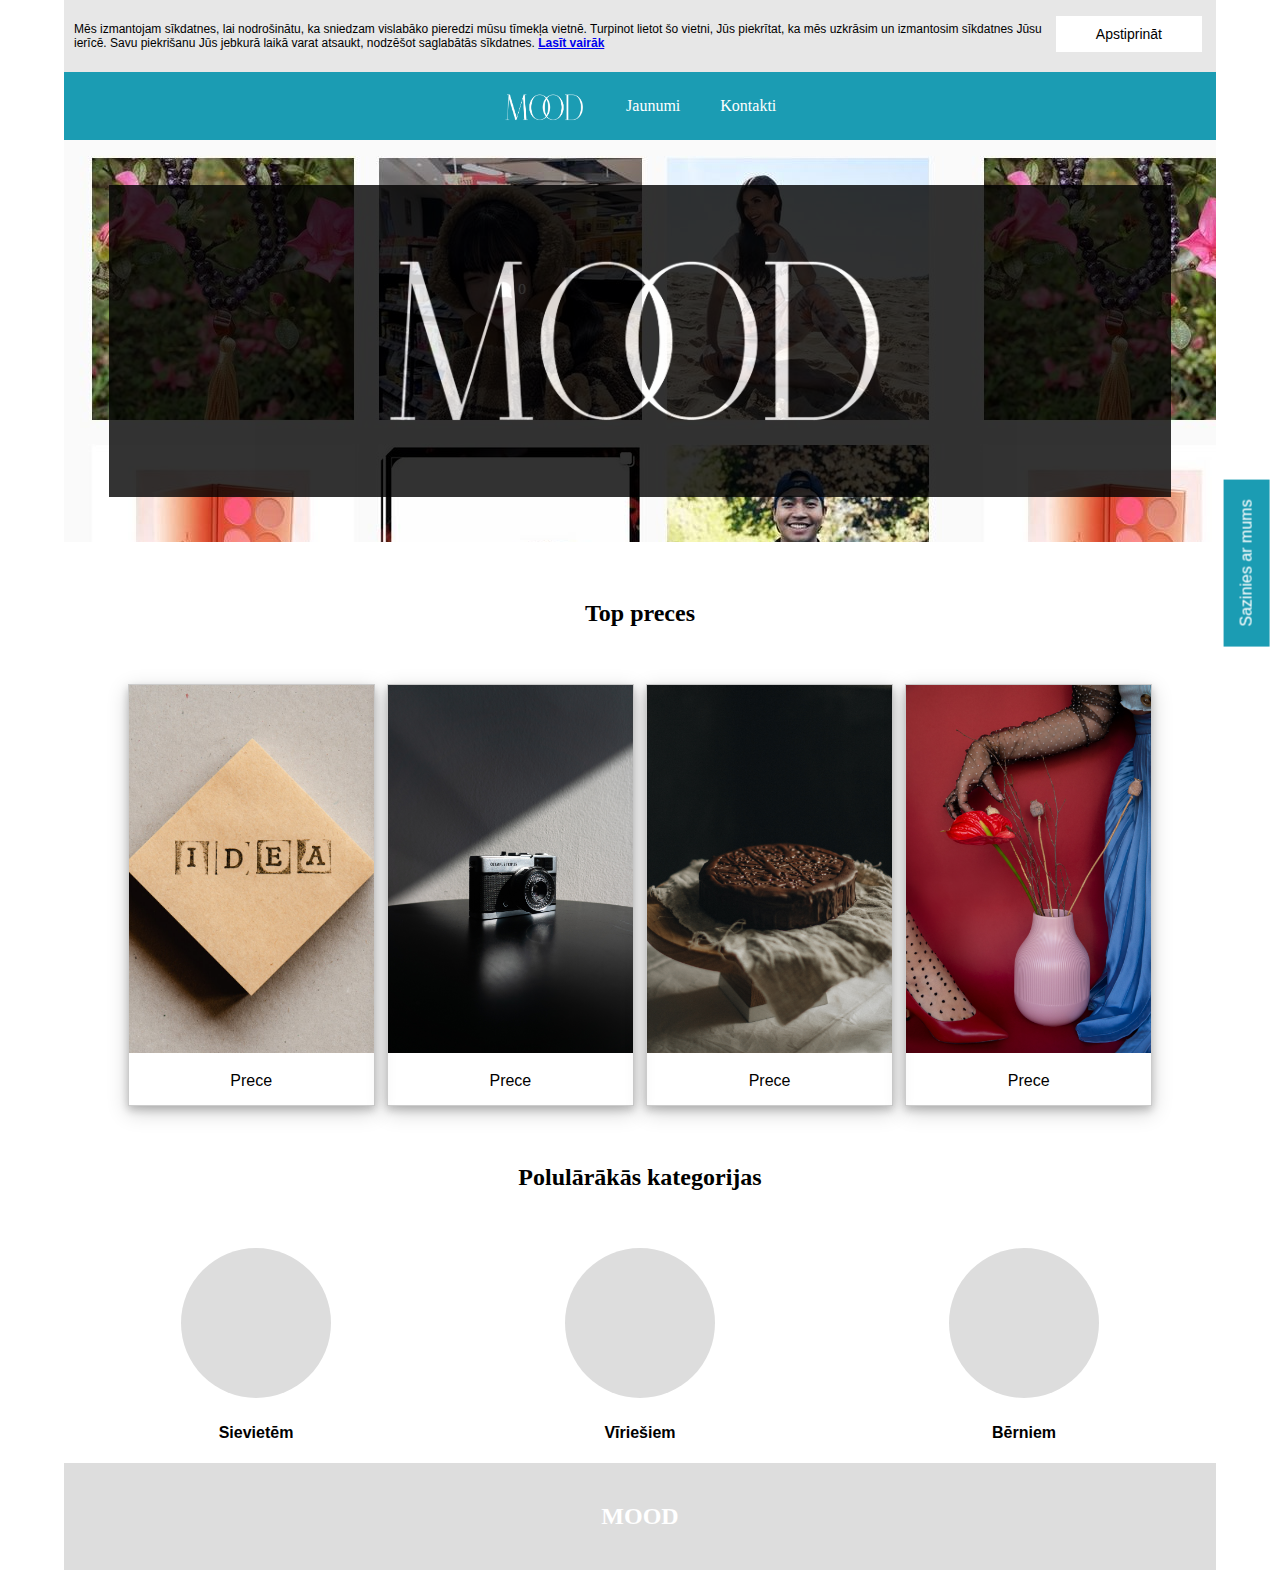
<file: index.html>
<!DOCTYPE html>
<html>
<head>
<title>Mood</title>
<meta charset="UTF-8">
<meta name="viewport" content="width=device-width, initial-scale=1">

</head>
<body>
    <link rel="stylesheet" href="style.css" />

<!-- Note -->
<div class="warnbox">
  <p class="warningtext">Mēs izmantojam sīkdatnes, lai nodrošinātu, ka sniedzam vislabāko pieredzi mūsu tīmekļa vietnē. Turpinot lietot šo vietni, Jūs piekrītat, ka mēs uzkrāsim un izmantosim sīkdatnes Jūsu ierīcē. Savu piekrišanu Jūs jebkurā laikā varat atsaukt, nodzēšot saglabātās sīkdatnes. <b><a href="#">Lasīt vairāk</a></b></p>
<button class="button">Apstiprināt</button>
</div>

<!-- Navigation Bar -->
<div class="navbar">
  <a href="index.html"><img class="mlogo"src="mood_logo_m.png" alt="MoodbyMD"></a>
  <a href="jaunumi.html">Jaunumi</a>
  <a href="kontakti.html">Kontakti</a>
</div>
<!-- Header -->
<div class="header">
  <div class="transbox">
  <img class="logo"src="mood_logo_m.png" alt="MoodbyMD">
  </div>
</div>
<!-- Side Fixed -->
<div class="sidefixed">
  <a href="kontakti.html">Sazinies ar mums</a>
</div>

<!-- Gallery -->
<h2 class="title">Top preces</h2>
<div class="gallerycontainer">
  

<div class="responsive">
  <div class="gallery">
    <a target="_blank" href="pexels-eva-elijas-6475529.jpg">
      <img src="pexels-eva-elijas-6475529.jpg" alt="Cinque Terre" width="600" height="400">
    </a>
    <div class="desc">Prece</div>
  </div>
</div>


<div class="responsive">
  <div class="gallery">
    <a target="_blank" href="pexels-kaique-rocha-3135801.jpg">
      <img src="pexels-kaique-rocha-3135801.jpg" alt="Forest" width="600" height="400">
    </a>
    <div class="desc">Prece</div>
  </div>
</div>
<div class="responsive">
  <div class="gallery">
    <a target="_blank" href="pexels-marta-dzedyshko-2067436.jpg">
      <img src="pexels-marta-dzedyshko-2067436.jpg" alt="Cinque Terre" width="600" height="400">
    </a>
    <div class="desc">Prece</div>
  </div>
</div>


<div class="responsive">
  <div class="gallery">
    <a target="_blank" href="pexels-tamara-velazquez-6467869.jpg">
      <img src="pexels-tamara-velazquez-6467869.jpg" alt="Forest" width="600" height="400">
    </a>
    <div class="desc">Prece</div>
  </div>
</div>


</div>
<!-- Popular category -->
<h2 class="title">Polulārākās kategorijas</h2>
<div class="category">
  
<div class="popular">
  <a href="#"><svg width="150" height="150" viewBox="0 0 27 27" fill="none" xmlns="http://www.w3.org/2000/svg">
    <circle cx="13.5" cy="13.5" r="13.5" fill="#DDDDDD"/>
    </svg>
    
  <h4>Sievietēm</h4></a>
</div>
<div class="popular">
  <a href="#"><svg width="150" height="150" viewBox="0 0 27 27" fill="none" xmlns="http://www.w3.org/2000/svg">
    <circle cx="13.5" cy="13.5" r="13.5" fill="#DDDDDD"/>
    </svg>
    <h4>Vīriešiem</h4></a>
  </div>
  <div class="popular">
    <a href="#"><svg width="150" height="150" viewBox="0 0 27 27" fill="none" xmlns="http://www.w3.org/2000/svg">
      <circle cx="13.5" cy="13.5" r="13.5" fill="#DDDDDD"/>
      </svg>
      <h4>Bērniem</h4></a>
    </div>

  
</div>

<!-- Footer -->
<div class="footer">
  <h2>MOOD</h2>
</div>

</body>
</html>
</file>
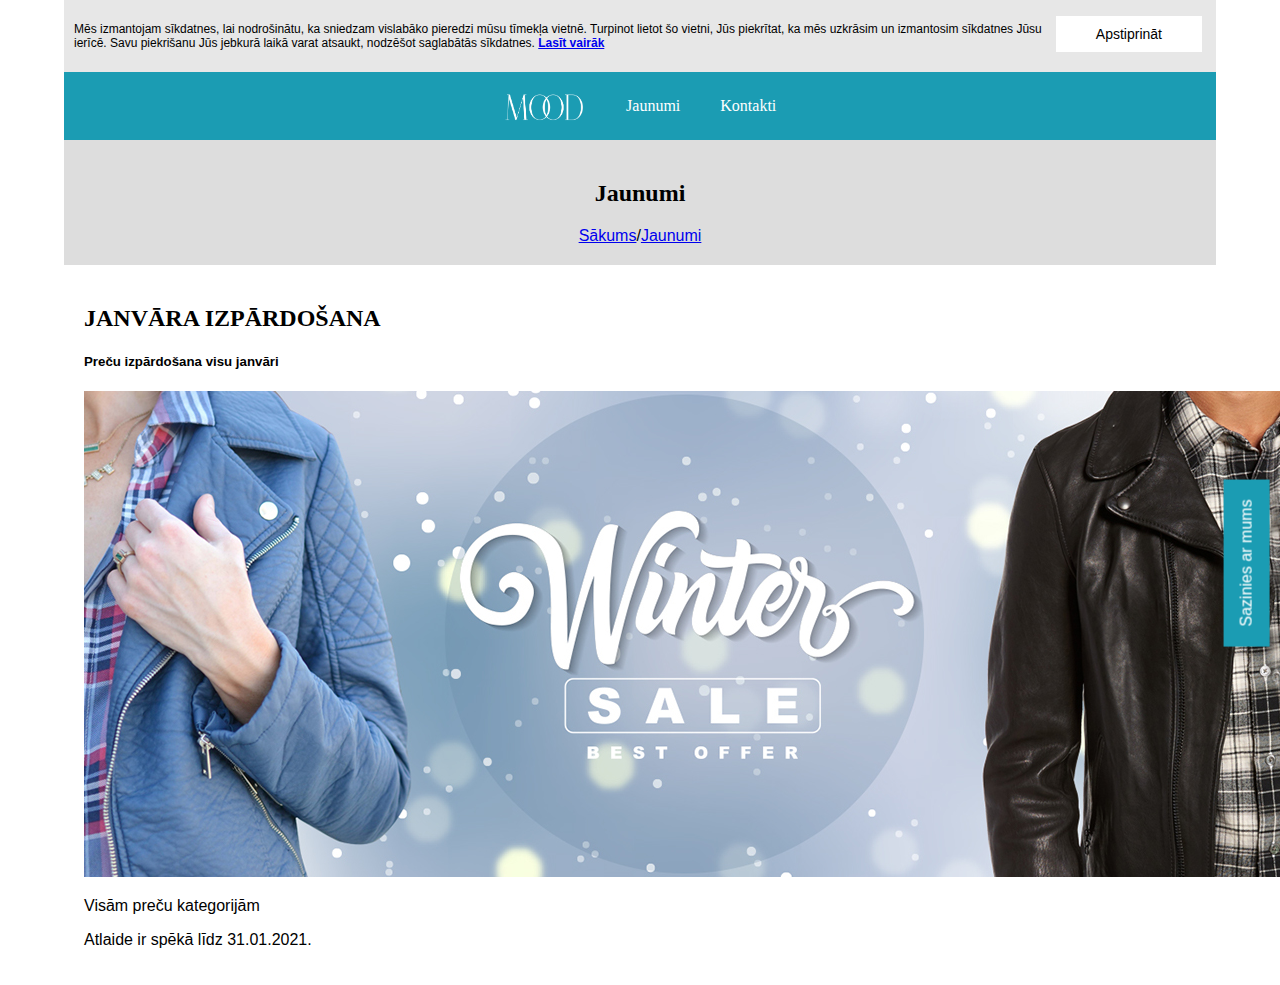
<file: jaunumi.html>
<!DOCTYPE html>
<html>
<head>
<title>Mood</title>
<meta charset="UTF-8">
<meta name="viewport" content="width=device-width, initial-scale=1">

</head>
<body>
    <link rel="stylesheet" href="style.css" />

<!-- Note -->
<div class="warnbox">
    <p class="warningtext">Mēs izmantojam sīkdatnes, lai nodrošinātu, ka sniedzam vislabāko pieredzi mūsu tīmekļa vietnē. Turpinot lietot šo vietni, Jūs piekrītat, ka mēs uzkrāsim un izmantosim sīkdatnes Jūsu ierīcē. Savu piekrišanu Jūs jebkurā laikā varat atsaukt, nodzēšot saglabātās sīkdatnes. <b><a href="#">Lasīt vairāk</a></b></p>
  <button class="button">Apstiprināt</button>
  </div>
  
  <!-- Navigation Bar -->
  <div class="navbar">
    <a href="index.html"><img class="mlogo"src="mood_logo_m.png" alt="MoodbyMD"></a>
  <a href="jaunumi.html">Jaunumi</a>
  <a href="kontakti.html">Kontakti</a>
  </div>

    <!-- Side Fixed -->
<div class="sidefixed">
  <a href="kontakti.html">Sazinies ar mums</a>
  </div>

   <!-- Kontakti header -->
<div class="contactsheader">
  <h2>Jaunumi</h2>
  <a href="#">Sākums</a>/<a href="#">Jaunumi</a>
</div>
<!-- The flexible grid (content) -->

    <div class="main">
      <h2>JANVĀRA IZPĀRDOŠANA</h2>
      <h5>Preču izpārdošana visu janvāri</h5>
      <div class="newsimg"><img src="7dcaa960436865.5a4d145b56f17.jpg" ></div>
      <p>Visām preču kategorijām</p>
      <p>Atlaide ir spēkā līdz 31.01.2021.</p>
      
    </div>
 
  
   
  
  </body>
  </html>
</file>
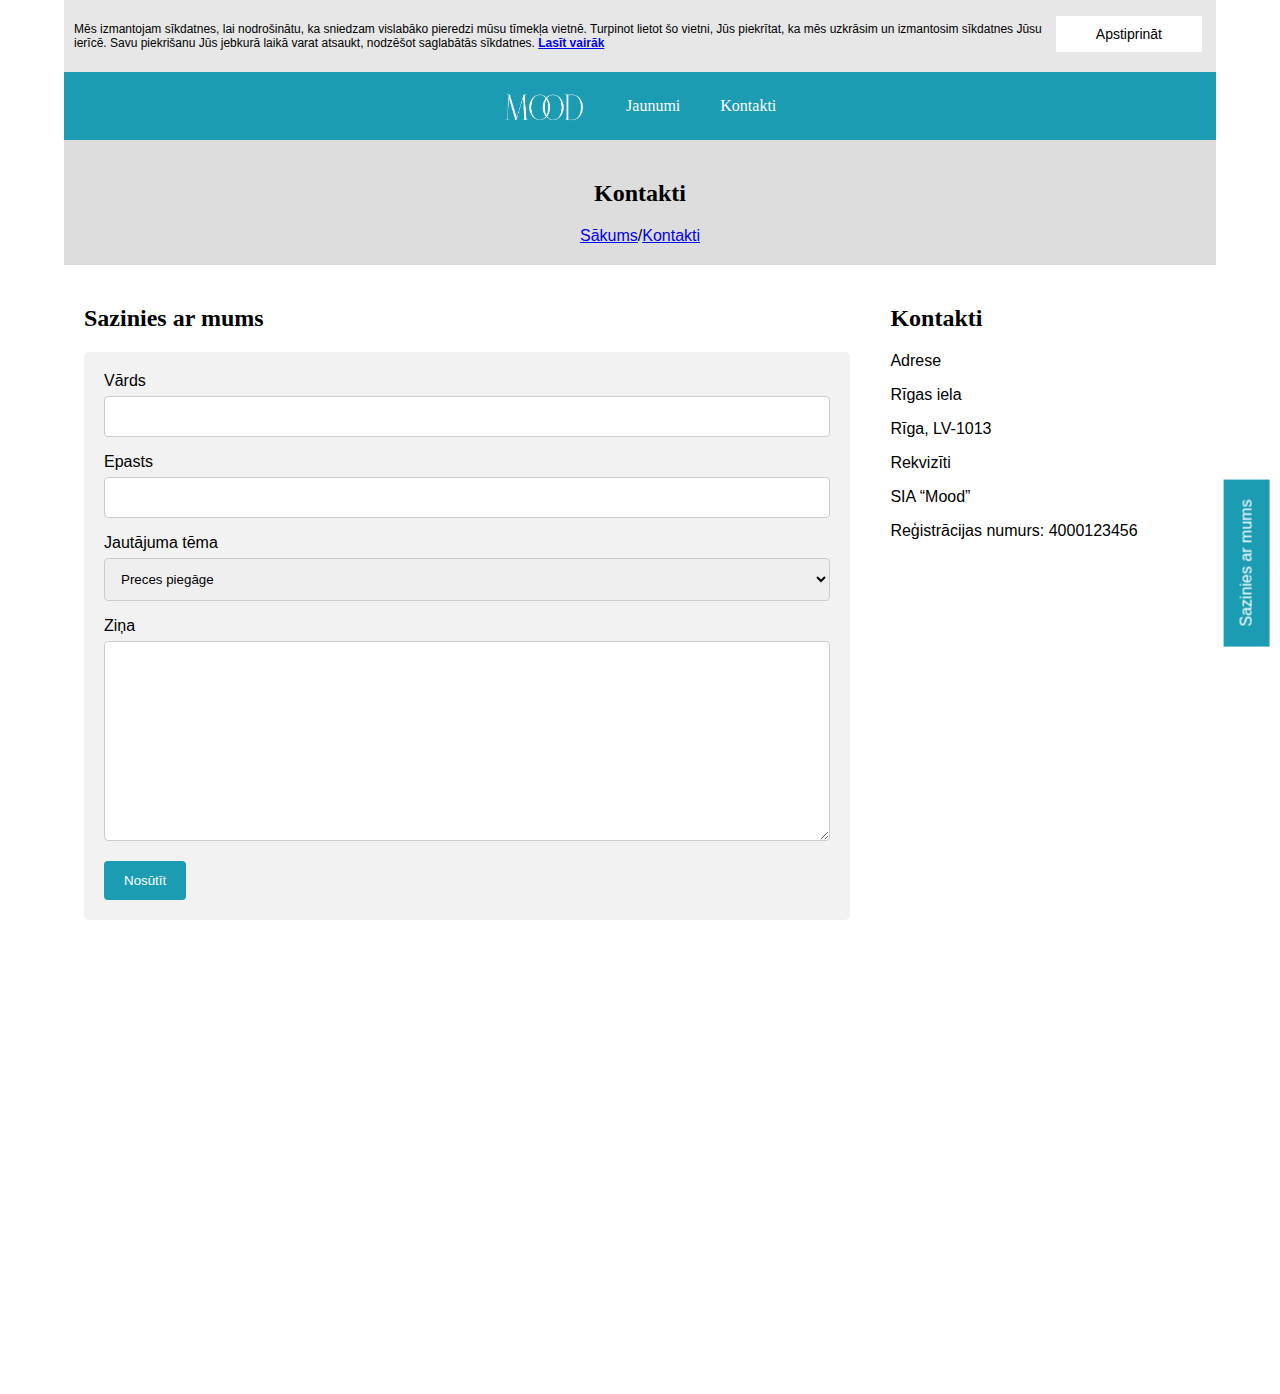
<file: kontakti.html>
<!DOCTYPE html>
<html>
<head>
<title>Mood</title>
<meta charset="UTF-8">
<meta name="viewport" content="width=device-width, initial-scale=1">

</head>
<body>
    <link rel="stylesheet" href="style.css" />

<!-- Note -->
<div class="warnbox">
    <p class="warningtext">Mēs izmantojam sīkdatnes, lai nodrošinātu, ka sniedzam vislabāko pieredzi mūsu tīmekļa vietnē. Turpinot lietot šo vietni, Jūs piekrītat, ka mēs uzkrāsim un izmantosim sīkdatnes Jūsu ierīcē. Savu piekrišanu Jūs jebkurā laikā varat atsaukt, nodzēšot saglabātās sīkdatnes. <b><a href="#">Lasīt vairāk</a></b></p>
  <button class="button">Apstiprināt</button>
  </div>
  
  <!-- Navigation Bar -->
  <div class="navbar">
    <a href="index.html"><img class="mlogo"src="mood_logo_m.png" alt="MoodbyMD"></a>
    <a href="jaunumi.html">Jaunumi</a>
    <a href="kontakti.html">Kontakti</a>
  </div>

    <!-- Side Fixed -->
<div class="sidefixed">
    <a href="kontakti.html">Sazinies ar mums</a>
  </div>

  <!-- Kontakti header -->
<div class="contactsheader">
    <h2>Kontakti</h2>
    <a href="#">Sākums</a>/<a href="#">Kontakti</a>
  </div>

    <!-- Kontakti sazinies -->
<div class="contacts">
    <div class="contactsleft">
        <h2>Sazinies ar mums</h2>
        <div class="container">
          <form action="https://mdrilina.000webhostapp.com/" method="POST" onsubmit="sendMail.bind(this)(event)">
            <label for="fname">Vārds</label>
            <input type="text" id="name" name="name">
        
            <label for="email">Epasts</label>
            <input type="text" id="email" name="email">
              <input type="hidden" name="source">
          
              <label for="theme">Jautājuma tēma</label>
              <select id="theme" name="theme">
                <option value="delivery">Preces piegāge</option>
                <option value="return">Preces atgriešana</option>
                <option value="other">Cits</option>
              </select>
          
              <label for="subject">Ziņa</label>
              <textarea id="subject" name="subject" style="height:200px"></textarea>
          
              <input type="submit" value="Nosūtīt">
            </form>
    </div>
</div>
    <div class=contactsright>
        <h2>Kontakti</h2>
        <p>Adrese</p>
        <p>Rīgas iela</p>
        <p>Rīga, LV-1013</p>
        <p>Rekvizīti</p>
        <p>SIA “Mood”</p>
        <p>Reģistrācijas numurs: 4000123456</p>

    </div>
  </div>

  <iframe src="https://www.google.com/maps/embed?pb=!1m18!1m12!1m3!1d8704.195021552392!2d24.09665523227505!3d56.94796594579916!2m3!1f0!2f0!3f0!3m2!1i1024!2i768!4f13.1!3m3!1m2!1s0x46eecfd7054ee4c5%3A0xf38a7b5d7e78c30f!2sVecr%C4%ABga%2C%20Central%20District%2C%20Riga%2C%20LV-1050!5e0!3m2!1sen!2slv!4v1611427348975!5m2!1sen!2slv" width="100%" height="450" frameborder="0" style="border:0;" allowfullscreen="" aria-hidden="false" tabindex="0"></iframe>

  <script>
    document.querySelector('[name="source"]').value = location.href;

    function sendMail(e) {
        e.preventDefault();
        var xhttp = new XMLHttpRequest();
        xhttp.onreadystatechange = function() {
            if (this.readyState == 4 && this.status == 200) {
            document.getElementById("demo").innerHTML = this.responseText;
            }
        };

        let email = document.getElementById('email');
        let message = document.getElementById('message');
        let source = document.getElementById('source');
        let theme = document.getElementById('theme');
        xhttp.open("POST", this.getAttribute('action'), true);
        xhttp.setRequestHeader("Content-type", "application/x-www-form-urlencoded");
        xhttp.send("email=" + email +  "&message=" + message + "&source=" + source + "&theme=" + theme);
    }
</script>
  </body>
  </html>
</file>
<file: style.css>
/* Style the body */
  body {
    font-family: Arial;
    margin: 0 5% 0 5%;
  }
  h2{
    font-family: Copperplate, Papyrus, fantasy;
  }

  .mlogo{
    height: 30px;
   

  }



  * {
    box-sizing: border-box;
  }

  /*Side fixed*/
  .sidefixed {
    position: fixed;
    transform: rotate(-90deg);
    display: flex;
    background-color: rgb(27, 156, 179);
    justify-content: center;
    top: 60%;
    right: -50px;
  }

  .sidefixed a{
    color: white;
    padding: 14px 20px;
    text-decoration: none;
    text-align: center;
  }
  .sidefixed a:hover {
    background-color: rgb(39, 214, 245);
    color: black;
  }

  
  /* Style the Warning text and button in Top */
  .warnbox{
    background:#e7e7e7;
    padding:10px;
    display: flex;
   
  }
  .warningtext{
    font-size: 12px;
    font: italic;
    padding: 15px, 15px;
  }
  .button{
    background-color: white;
    color: black;
    border: 2px solid #e7e7e7;
    padding: 10px 40px;
    text-align: center;
    text-decoration: none;
    display: inline-block;
    font-size: 14px;
    margin: 4px 2px;
    cursor: pointer;
    height: 40px;

    }
  .button:hover {background-color: #a09f9f;}

  
  /* Header logo */
  .header {
    background-image: url("Instagram_back.JPG");
    padding: 40px;
    text-align: center;
    color: white;
  
  }
  
  .transbox {
 
  margin: 5px;
  background-color: black;
  opacity: 0.8;
  }


.logo {
  
  margin: auto;
  width: 60%;
  padding: 60px;
  }

  .title{
    text-align:center;
    margin: 5%;
  }
  /* Style the top navigation bar */
  .navbar {
    display: flex;
    z-index: 2;
    background-color: rgb(27, 156, 179);
    justify-content: center;
    position: -webkit-sticky;
    position: sticky;
    top: 0px;
  
  }
  
  /* Style the navigation bar links */
  .navbar a {
    color: white;
    padding: 14px 20px;
    text-decoration: none;
    font-family: Copperplate, Papyrus, fantasy;
    text-align: center;
    line-height: 40px;
    display: inline-block;
    vertical-align: middle;
    
  }
  .navbar a img{
    line-height: 40px;
    display: inline-block;
    vertical-align: middle;
  }
  
  /* Change color on hover */
  .navbar a:hover {
    background-color: rgb(39, 214, 245);
    color: black;
  }

  /*Galerry*/
  .gallerycontainer{
    margin: 5%;
    display:flex;
    flex-wrap: wrap;
  }

  .gallery {
    flex: 25%;
    border: 1px solid #ccc;
    box-shadow: 0 4px 8px 0 rgba(0, 0, 0, 0.2), 0 6px 20px 0 rgba(0, 0, 0, 0.19);
  }
  
  .gallery:hover {
    border: 1px solid #777;
  }
  
  .gallery img {
    width: 100%;
    height: auto;
  }
  
  div.desc {
    padding: 15px;
    text-align: center;
  }

  
  
  .responsive {
    padding: 0 6px;
    
    width: 24.99999%;
  }
/* Popular category */
.category {  
  display: flex;
  flex-wrap: wrap;
  box-align: center;
  width: 100%;
  
}
.popular{
  margin: auto;
  text-align: center;
  opacity: 1.0;

}
.popular a{
 text-decoration: none;
 color: black;
}
.popular svg:hover{
  opacity: 0.5;
}
  
  /* Column News */
  .row {  
    display: flex;
    flex-wrap: wrap;
  }
  
  /* Create two unequal columns that sits next to each other */
  /* Sidebar/left column */
  .side {
    flex: 30%;
    background-color: #f1f1f1;
    padding: 20px;
  }
  
  /* Main column */
  .main {
    flex: 70%;
    background-color: white;
    padding: 20px;
  }
  
  /* Fake image, just for this example */
  .newsimg {
    width: 100%;
  }
  .newsimg img{
    opacity: 1.0;
  }
  .newsimg img:hover{
    opacity: 0.5;
  }
  
  /* Footer */
  .footer {
    padding: 20px;
    text-align: center;
    background: #ddd;
    color: white;
  }
  

  /* Responsive layout - when the screen is less than 700px wide, make the two columns stack on top of each other instead of next to each other */
  @media screen and (max-width: 700px) {
    .row, .navbar {   
      flex-direction: column;
    }
    .responsive {
      width: 49.99999%;
      margin: 6px 0;
    }
  }

  /* KONTAKTI---------------------------*/
    /*Kontakti header*/
    .contactsheader{
      padding: 20px;
      text-align: center;
      background: #ddd;
    }

  .contacts{
    display: flex;
    flex-wrap: wrap;
  }
  .contactsleft{
    flex: 70%;
    padding: 20px;
}

.contactsright{
  flex: 30%;
  padding: 20px;
}

  input[type=text], select, textarea {
    width: 100%;
    padding: 12px;
    border: 1px solid #ccc;
    border-radius: 4px;
    box-sizing: border-box;
    margin-top: 6px;
    margin-bottom: 16px;
    resize: vertical;
  }
  
  input[type=submit] {
    background-color: rgb(27, 156, 179);
    color: white;
    padding: 12px 20px;
    border: none;
    border-radius: 4px;
    cursor: pointer;
  }
  
  input[type=submit]:hover {
    background-color: rgb(39, 214, 245);
  }
  
  .container {
    border-radius: 5px;
    background-color: #f2f2f2;
    padding: 20px;
  }
</file>
